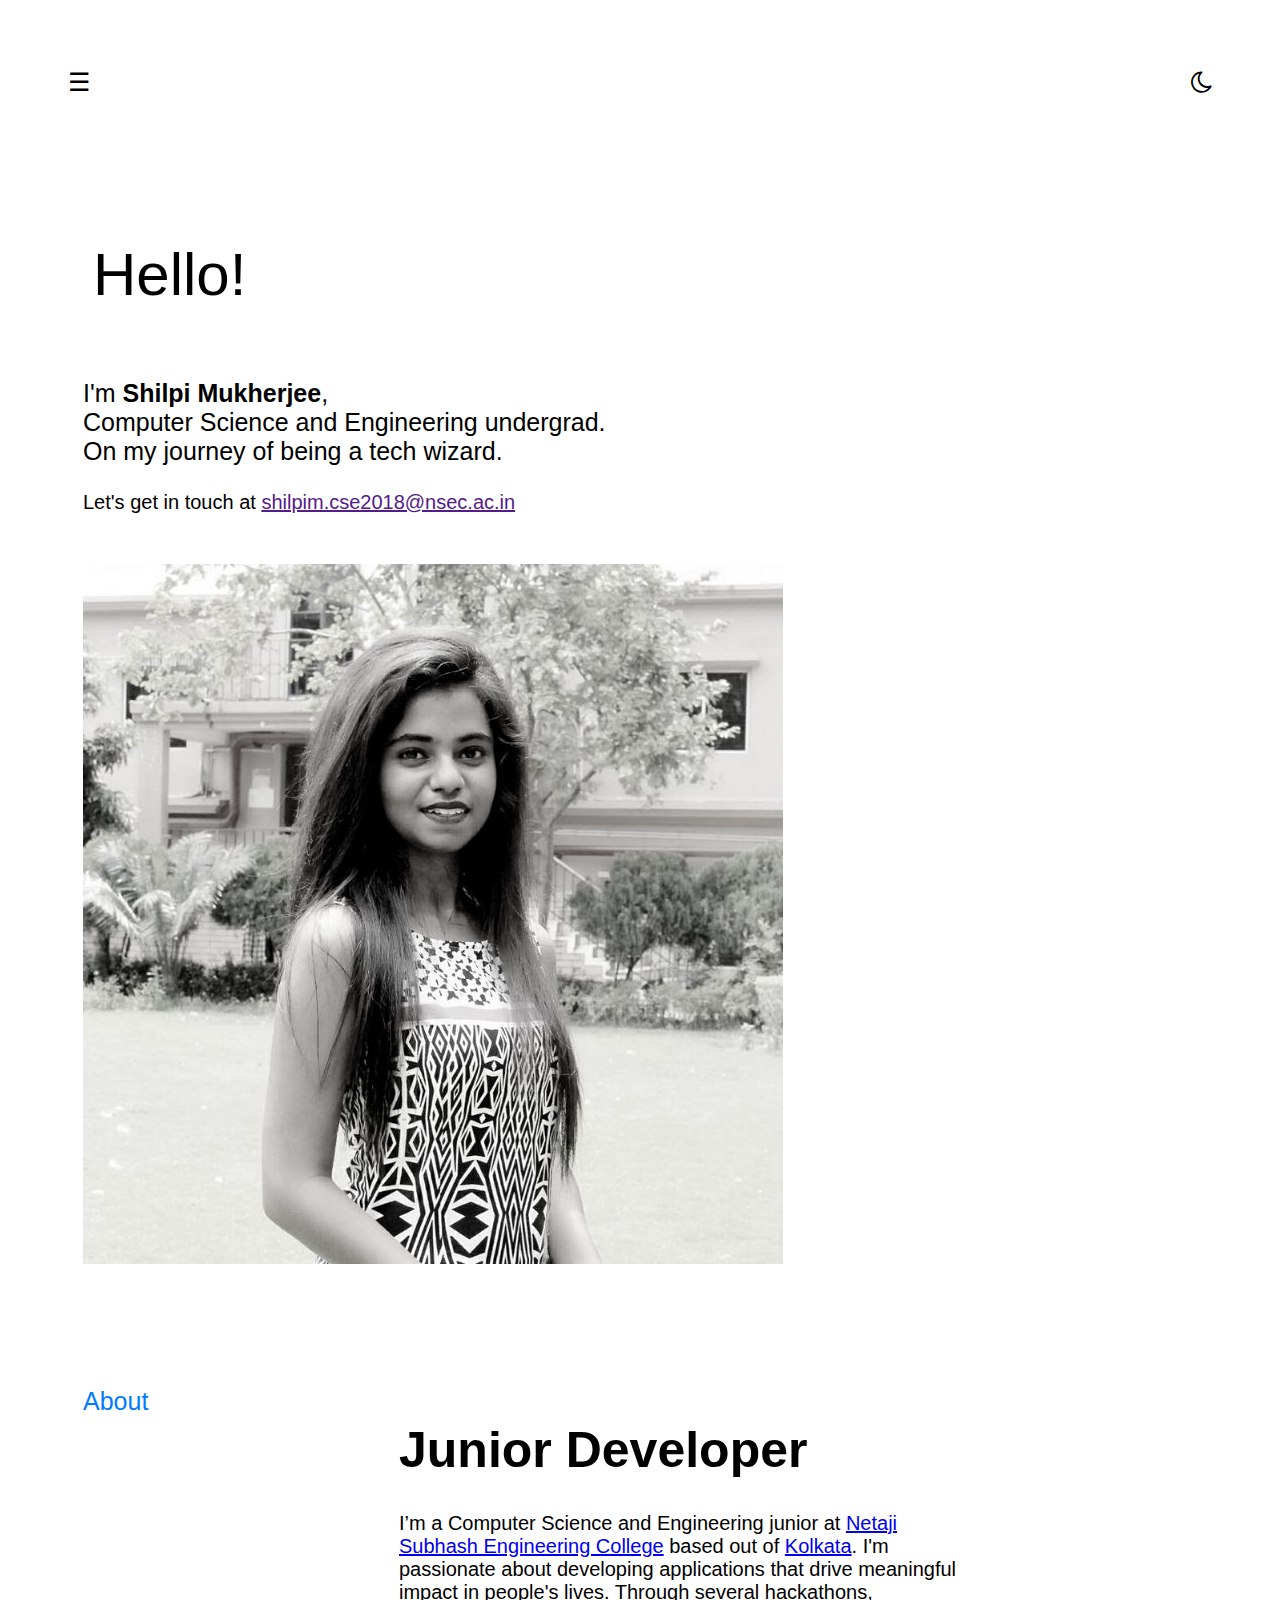
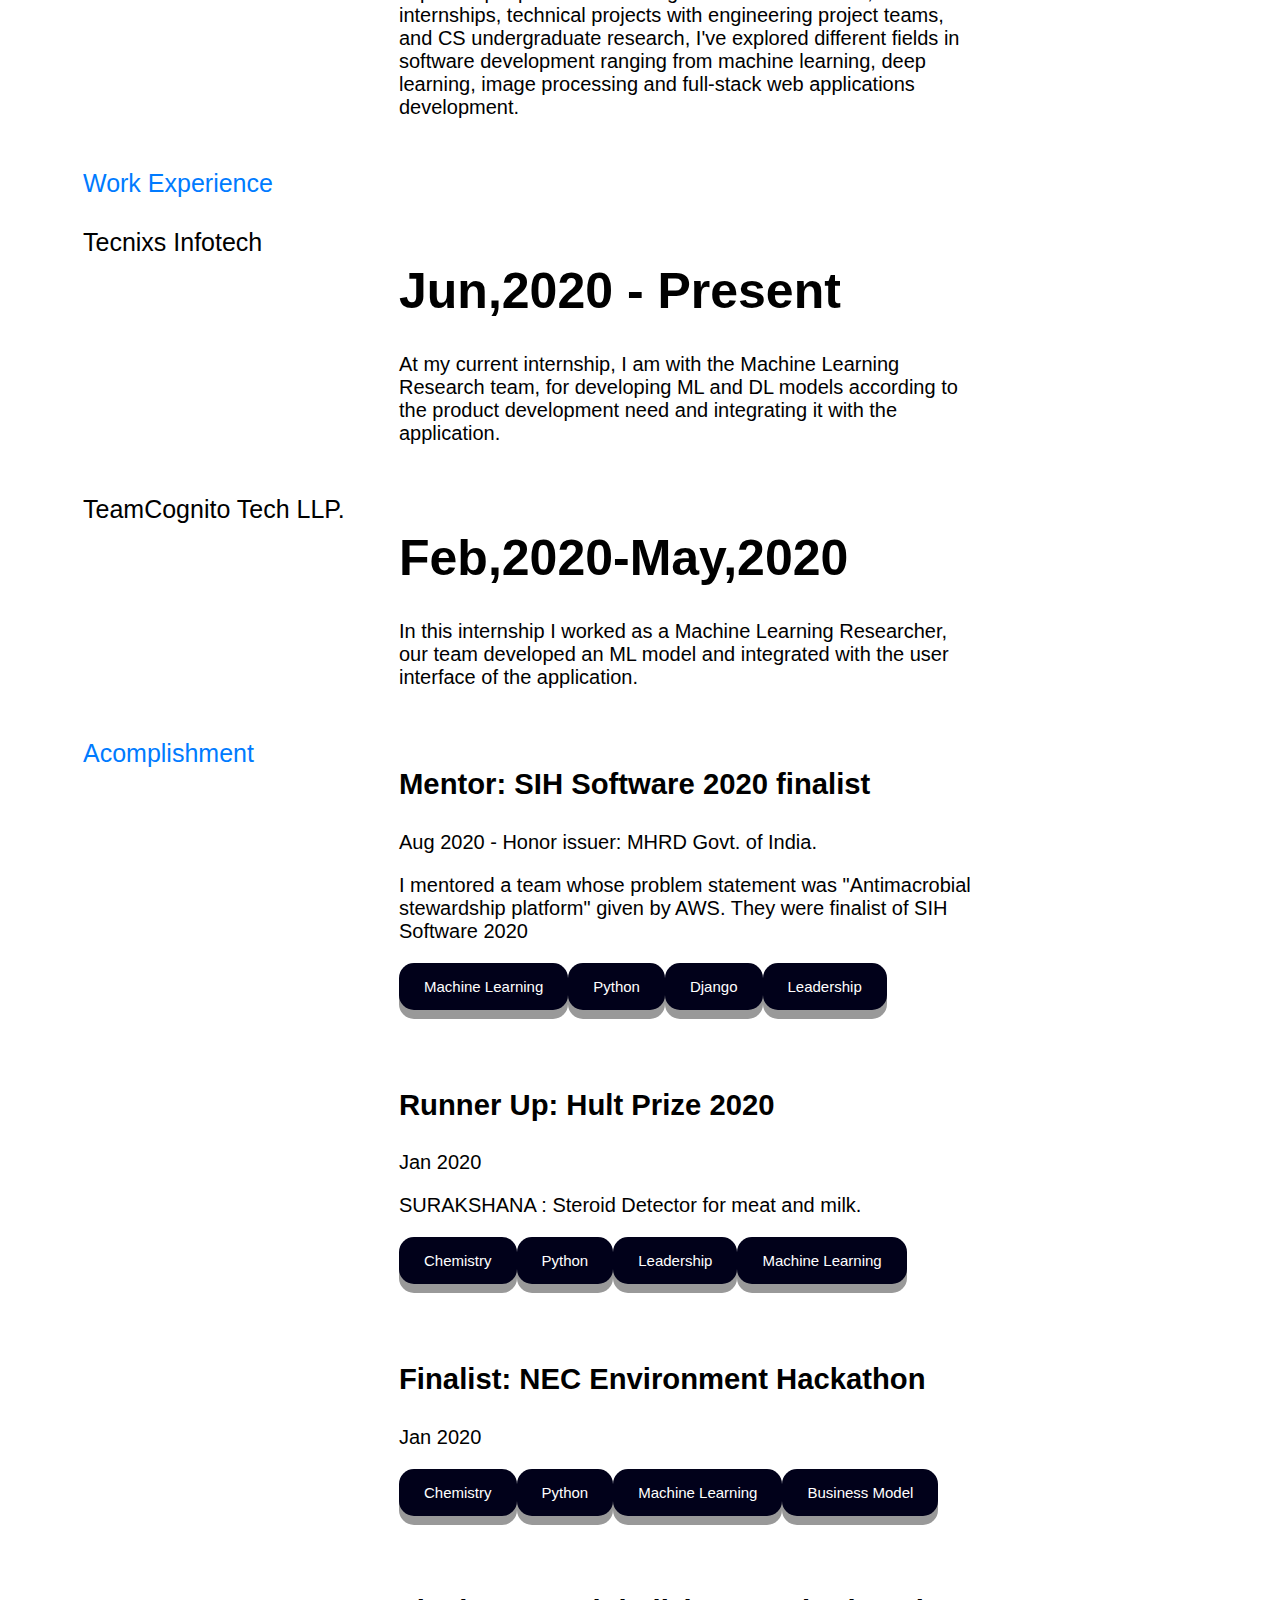
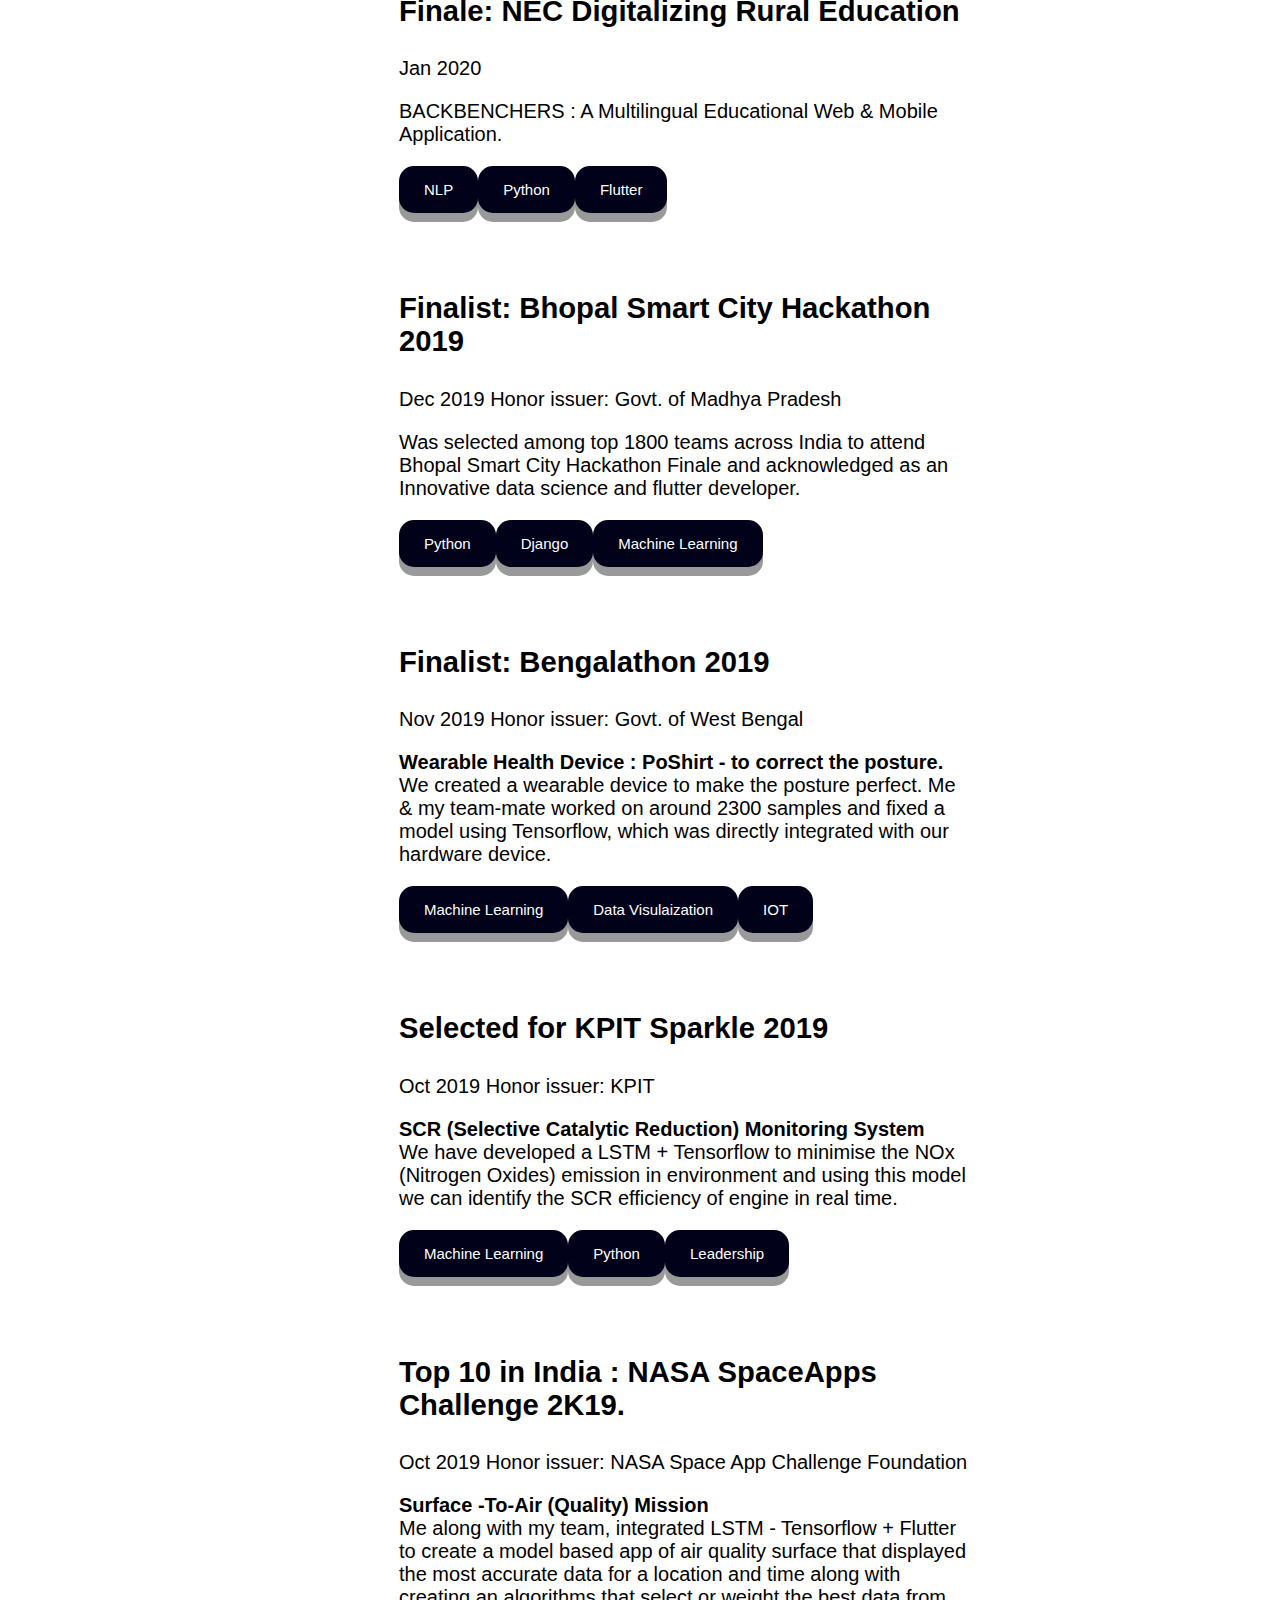
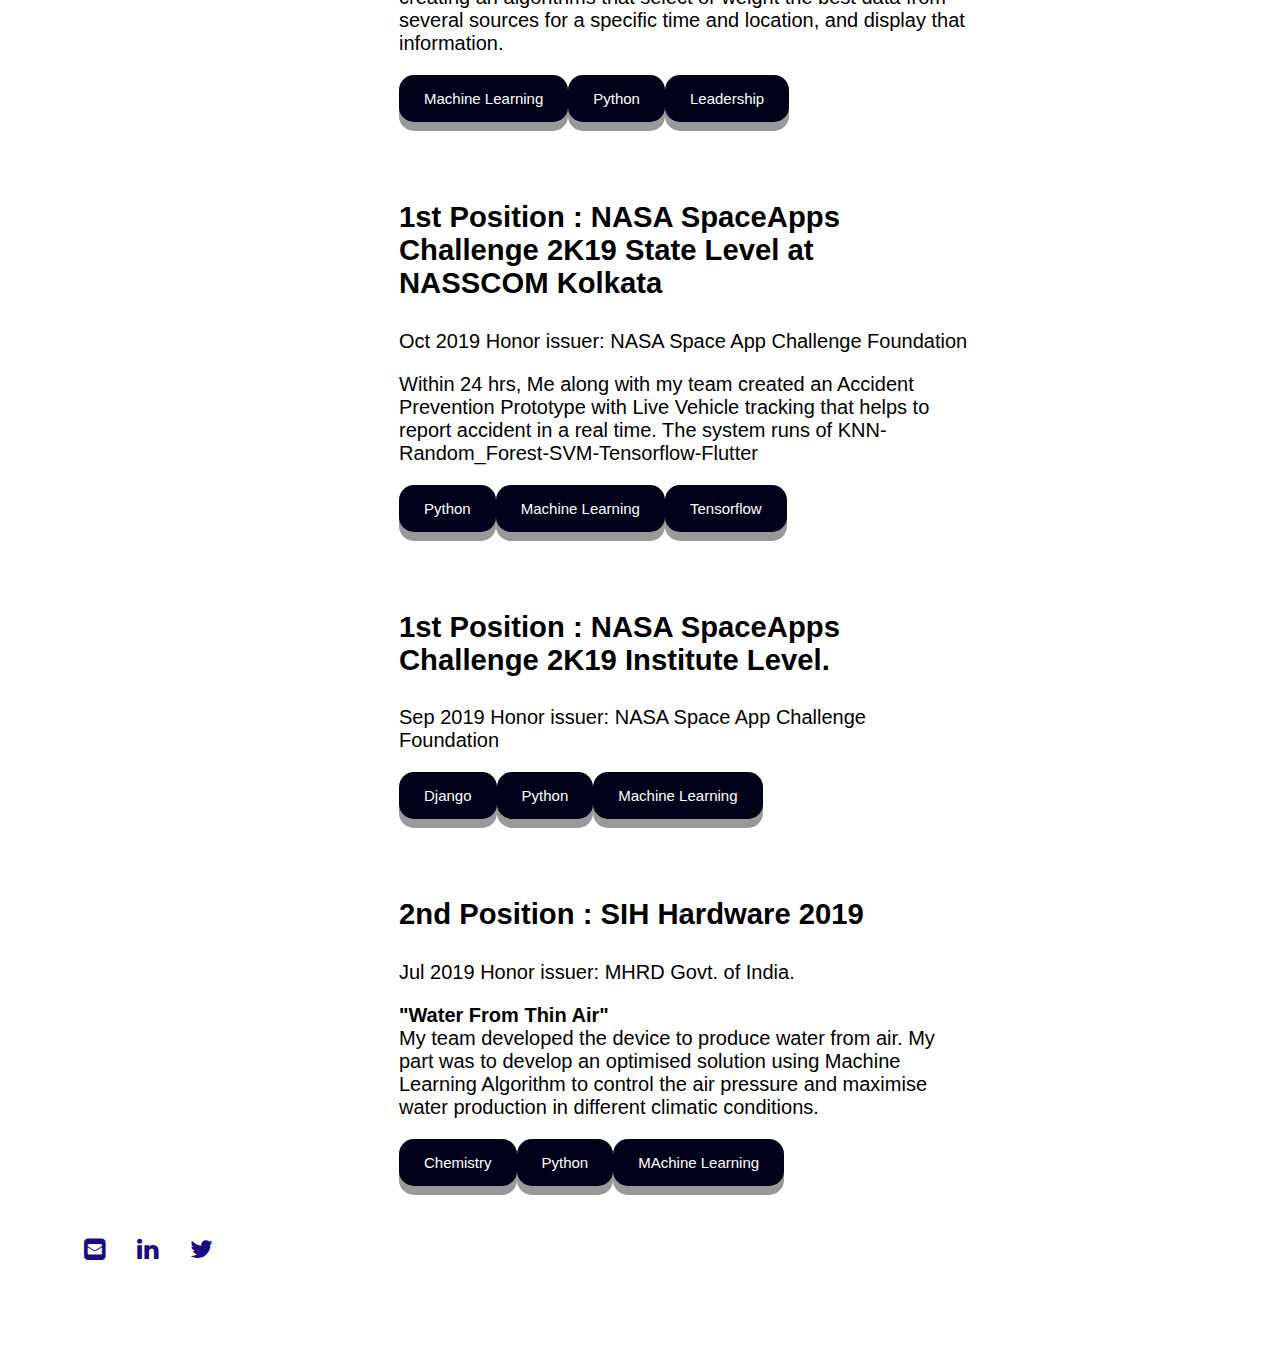
<file: index.html>
<!DOCTYPE html>
<html>

<head>
    <meta name="viewport" content="width=device-width, initial-scale=1">
    <link href="https://cdn.jsdelivr.net/npm/bootstrap@5.0.0-beta1/dist/css/bootstrap.min.css" rel="stylesheet"
        integrity="sha384-giJF6kkoqNQ00vy+HMDP7azOuL0xtbfIcaT9wjKHr8RbDVddVHyTfAAsrekwKmP1" crossorigin="anonymous">
    <!-- dark-mode -->
    <link rel="stylesheet" href="assets/css/darkmode.css">
    <!-- navbar -->
    <link rel="stylesheet" href="assets/css/navbar.css">
    <!-- grid -->
    <link rel="stylesheet" href="assets/css/grid.css">

    <!-- button -->
    <link rel="stylesheet" href="assets/css/button.css">

    <!-- header -->
    <link rel="stylesheet" href="assets/css/header.css">

     <!-- fullnav css -->
    <link rel="stylesheet" href="assets/css/fullnav.css">

    <link rel="stylesheet" href="https://cdnjs.cloudflare.com/ajax/libs/font-awesome/4.7.0/css/font-awesome.min.css">
    <!-- favicon -->
    <link rel="icon" type="image/png" sizes="32x32" href="assets/image/favicon_io(1)/android-chrome-512x512.png">
    <!-- <link rel="icon" type="image/png" sizes="16x16" href="assets/image/favicon_io/android-chrome-512x512.png"> -->


    <style>
        /* .head1{
            padding: 100px;
            padding-bottom: 300px;
        } */
        .head2{
            padding: 10px;
            font-size: 60px;
        }
        .head3{
            font-size: 25px;
        }
        p{
            font-size: 20px;
        }
        /* .headermain{
            padding: 50px;
            padding-bottom: 150px;
        } */
    </style>

    <style>
        
    </style>
    <title>the-codess</title>


</head>

<body>



    <ul>
        <!-- <li><a class="active" href="#home">Home</a></li>
    <li><a href="#news">News</a></li>
    <li><a href="#contact">Contact</a></li> -->
        <li onclick="myFunction()" style="float:right"><i class="fa fa-moon-o" aria-hidden="true"></i></li>
        <li href="#" onclick="openNav()" style="float:left">&#9776;</li>
    </ul>


    <!-- The overlay -->
    <div id="myNav" class="overlay">

        <!-- Button to close the overlay navigation -->
        <a href="javascript:void(0)" class="closebtn" onclick="closeNav()">&times;</a>
  
        <!-- Overlay content -->
        <div class="overlay-content">
          <!-- <a href="#">About</a> -->
          <a href="blog.html">Blogs</a>
          <a href="assets/resume/Resume01.pdf">Resume</a>
          <!-- <a href="#">Contact</a> -->
        </div>
  
      </div>


   
    <!-- header part -->
<br><br>
    <div class="headermain">


        <div class="row1">

            <div class="col-6">
                <p class="head2">Hello!</p>
                <!-- <p class="head3">I'm <b>Shilpi Mukherjee</b>, a Computer Science and <br>
                    Engineering undergrad. I am passionate about <br>
                    Machine Learning, Deep Learning and Image Processing.<br> 

                     On my journey of being a tech wizard.<br></p> -->
                     <p class="head3">I'm <b>Shilpi Mukherjee</b>,<br>
                        Computer Science and Engineering undergrad.<br>
                        On my journey of being a tech wizard.</p>
                
            
                <p>Let's get in touch at <a href="">shilpim.cse2018@nsec.ac.in</a></p>
            </div>
    
            <div class="col-6 right">
                <!-- <div class="aside"> -->
                <div >
                    <!-- <h2>What?</h2>
                <p>Chania is a city on the island of Crete.</p>
                <h2>Where?</h2>
                <p>Crete is a Greek island in the Mediterranean Sea.</p>
                <h2>How?</h2>
                <p>You can reach Chania airport from all over Europe.</p> -->
                    <img src="codess.jpg"
                        width="700" height="345">
                </div>
            </div>
        </div>

    </div>
   
    <br><br><br>


    <!--end header part -->


    <!-- header part -->
    <!-- <h2>Hello!</h2>
    <p>I'm Vinita Sinha, a junior at Cornell University,<br> passionate about software engineering and projects<br> that
        drive
        meaningful impac</p>

    <p>Let's get in touch at <a href="">vs339@cornell.edu.</a></p>
 -->



    <!-- end header part -->


    <!-- <div class="header">
            <h1>Chania</h1>
          </div> -->

    <!-- navbar -->

    <div class="row">
        <div class="col-3 col-s-3 menu">
            <ul>
                <li style="color: #007bff;">About</li>
                <!-- <li>The City</li> -->
                <!-- <li>The Island</li>
                <li>The Food</li> -->
            </ul>
        </div>

        <!-- end navbar -->


        <!-- about content part -->
        <div class="col-6 col-s-9">
            <h1>Junior Developer</h1>
            <p>I’m a Computer Science and Engineering junior at
                <a href="https://nsec.ac.in/">Netaji Subhash Engineering College</a> 
                based out of 
                <a href="https://www.google.com/maps/place/Kolkata,+West+Bengal/@22.6763858,88.0495338,10z/data=!3m1!4b1!4m5!3m4!1s0x39f882db4908f667:0x43e330e68f6c2cbc!8m2!3d22.572646!4d88.363895?shorturl=1">
                Kolkata</a>.
                I'm passionate about developing applications that drive meaningful impact in people's lives. Through several hackathons,
                internships, technical projects with engineering project teams,
                and CS undergraduate research, I've explored different fields in software development ranging from machine learning,
                deep learning, image processing and full-stack web applications development.

            </p>

        </div>
    </div>
    <!-- end about content part -->


    <!-- 2nd part Work Experience -->
    <div class="row">
        <div class="col-3 col-s-3 menu">
            <ul>
                <li style="color: #007bff;">Work Experience</li>
                <!-- <li>The City</li> -->
                <!-- <li>The Island</li>
                <li>The Food</li> -->
            </ul>
        </div>

        <!-- end navbar -->


        <!-- about content part -->
        <!-- <div class="col-6 col-s-9">
            <h1>Wipro <img
                    src="https://images.livemint.com/rf/Image-621x414/LiveMint/Period2/2017/05/05/Photos/Processed/wiprologo-kXmF--621x414@LiveMint.jpg"
                    height="100"></h1>
            <p>This summer, at my current internship under the YCombinator Summer Internship program at Pashi, I’m
                working on the software engineering team to build Production Tracking software for helping manufacturers
                design, operate, and optimize their production lines.
            </p>

        </div> -->
        <!--end 2nd part Work Experience -->


    </div>




    <div class="row">
        <div class="col-3 col-s-3 menu">
            <ul>
                <li>Tecnixs Infotech</li>
                <!-- <li>The City</li> -->
                <!-- <li>The Island</li>
                <li>The Food</li> -->
            </ul>
        </div>

        <!-- end navbar -->


        <!-- about content part -->
        <div class="col-6 col-s-9">
            <h1> Jun,2020 - Present  </h1>
            <p> At my current internship, I am with the Machine Learning Research team, for developing ML and DL models according to the 
                product development need and integrating it with the application. 

            </p>


        </div>
    </div>

    <!-- 2nd grid -->
    <div class="row">
        <div class="col-3 col-s-3 menu">
            <ul>
                <li>TeamCognito Tech LLP.</li>
                <!-- <li>The City</li> -->
                <!-- <li>The Island</li>
                <li>The Food</li> -->
            </ul>
        </div>

        <!-- end navbar -->


        <!-- about content part -->
        <div class="col-6 col-s-9">
            <h1>Feb,2020-May,2020 </h1>
            <p>In this internship I worked as a Machine Learning Researcher, our team developed an 
             ML model and integrated with the user interface of the application.
            </p>


        </div>
    </div>




<!-- EDUCATION START -->

<!-- copy from edu.html -->

<!-- EDUCATION END -->


    <!-- 5th grid -->
    <div class="row">
        <div class="col-3 col-s-3 menu">
            <ul>
                <li style="color: #007bff;">Acomplishment
                </li>
                <!-- <li>The City</li> -->
                <!-- <li>The Island</li>
                <li>The Food</li> -->
            </ul>
        </div>

        <!-- end navbar -->


        <!-- about content part -->
        <div class="col-6 col-s-9">
            <h3>Mentor: SIH Software 2020 finalist
            </h3>
            <p>Aug 2020 - Honor issuer: MHRD Govt. of India.</p>
            <!-- <p style="font-size: large;">Software Engineering Team (Android Development)</p> -->
            <p>I mentored a team whose problem statement was "Antimacrobial stewardship platform" given by AWS. 
                They were finalist of SIH Software 2020
            </p>
            <p><button class="button">Machine Learning</button><button class="button">Python</button><button
                    class="button">Django</button><button class="button">Leadership</button></p>


        </div>

    </div>



    <!-- 6th grid -->
    <div class="row">
        <div class="col-3 col-s-3 menu">
            <ul>
                <!-- <li>Education
                    </li> -->
                <!-- <li>The City</li> -->
                <!-- <li>The Island</li>
                    <li>The Food</li> -->
            </ul>
        </div>

        <!-- end navbar -->


        <!-- about content part -->
        <div class="col-6 col-s-9">
            <h3>Runner Up: Hult Prize 2020

            </h3>
            <p>Jan 2020</p>
            <!-- <p style="font-size: large;">Software Engineering Team (Android Development)</p> -->
            <p>SURAKSHANA : Steroid Detector for meat and milk.
                
            </p>
            <p><button class="button">Chemistry</button><button class="button">Python</button><button
                    class="button">Leadership</button><button class="button">Machine Learning</button></p>


        </div>

    </div>
    <div class="row">
        <div class="col-3 col-s-3 menu">
            <ul>
                <!-- <li>Education
                    </li> -->
                <!-- <li>The City</li> -->
                <!-- <li>The Island</li>
                    <li>The Food</li> -->
            </ul>
        </div>

        <!-- end navbar -->


        <!-- about content part -->
        <div class="col-6 col-s-9">
            <h3>Finalist: NEC Environment Hackathon

            </h3>
            <p>Jan 2020</p>
            <!-- <p style="font-size: large;">Software Engineering Team (Android Development)</p> -->
            <p>
                
            </p>
            <p><button class="button">Chemistry</button><button class="button">Python</button><button
                    class="button">Machine Learning</button><button class="button">Business Model</button></p>


        </div>

    </div>

    <div class="row">
        <div class="col-3 col-s-3 menu">
            <ul>
                <!-- <li>Education
                    </li> -->
                <!-- <li>The City</li> -->
                <!-- <li>The Island</li>
                    <li>The Food</li> -->
            </ul>
        </div>

        <!-- end navbar -->


        <!-- about content part -->
        <div class="col-6 col-s-9">
            <h3>Finale: NEC Digitalizing Rural Education

            </h3>
            <p>Jan 2020</p>
            <!-- <p style="font-size: large;">Software Engineering Team (Android Development)</p> -->
            <p>BACKBENCHERS : A Multilingual Educational Web & Mobile Application.
                
            </p>
            <p><button class="button">NLP</button><button class="button">Python</button><button
                    class="button">Flutter</button></p>


        </div>

       
        <div class="row">
            <div class="col-3 col-s-3 menu">
                <ul>
                    <!-- <li>Education
                        </li> -->
                    <!-- <li>The City</li> -->
                    <!-- <li>The Island</li>
                        <li>The Food</li> -->
                </ul>
            </div>
    
            <!-- end navbar -->
    
    
            <!-- about content part -->
            <div class="col-6 col-s-9">
                <h3>Finalist: Bhopal Smart City Hackathon 2019
    
                </h3>
                <p>Dec 2019  Honor issuer: Govt. of Madhya Pradesh
    
                </p>
                <!-- <p style="font-size: large;">Software Engineering Team (Android Development)</p> -->
                <p>Was selected among top 1800 teams across India to attend Bhopal Smart City Hackathon Finale and acknowledged as an Innovative data science and flutter developer.
                    
                </p>
                <p><button class="button">Python</button><button class="button">Django</button><button
                        class="button">Machine Learning</button></p>
    
    
            </div>
    
        </div>

        <div class="row">
            <div class="col-3 col-s-3 menu">
                <ul>
                    <!-- <li>Education
                        </li> -->
                    <!-- <li>The City</li> -->
                    <!-- <li>The Island</li>
                        <li>The Food</li> -->
                </ul>
            </div>
    
            <!-- end navbar -->
    
    
            <!-- about content part -->
            <div class="col-6 col-s-9">
                <h3>Finalist: Bengalathon 2019    
                </h3>
                <p>Nov 2019  Honor issuer: Govt. of West Bengal
    
                </p>
                <!-- <p style="font-size: large;">Software Engineering Team (Android Development)</p> -->
                <p><b>Wearable Health Device : PoShirt - to correct the posture.</b><br>
                We created a wearable device to make the posture perfect. Me & my team-mate worked on around 2300 samples and fixed a model using Tensorflow, which was directly integrated with our hardware device. 
                </p>
                <p><button class="button">Machine Learning</button><button class="button">Data Visulaization</button><button
                        class="button">IOT</button></p>
    
    
            </div>
    
        </div>

        
    
        </div>
        <div class="row">
            <div class="col-3 col-s-3 menu">
                <ul>
                    <!-- <li>Education
                        </li> -->
                    <!-- <li>The City</li> -->
                    <!-- <li>The Island</li>
                        <li>The Food</li> -->
                </ul>
            </div>
    
            <!-- end navbar -->
    
    
            <!-- about content part -->
            <div class="col-6 col-s-9">
                <h3>Selected for KPIT Sparkle 2019
    
                </h3>
                <p>Oct 2019  Honor issuer: KPIT
    
                </p>
                <!-- <p style="font-size: large;">Software Engineering Team (Android Development)</p> -->
                <p><b>SCR (Selective Catalytic Reduction) Monitoring System</b> <br>
                We have developed a LSTM + Tensorflow to minimise the NOx (Nitrogen Oxides) emission in environment and using this model we can identify the SCR efficiency of engine in real time. 
                </p>
                <p><button class="button">Machine Learning</button><button class="button">Python</button><button
                        class="button">Leadership</button></p>
    
    
            </div>
    
        </div>
        <div class="row">
            <div class="col-3 col-s-3 menu">
                <ul>
                    <!-- <li>Education
                        </li> -->
                    <!-- <li>The City</li> -->
                    <!-- <li>The Island</li>
                        <li>The Food</li> -->
                </ul>
            </div>
    
            <!-- end navbar -->
    
    
            <!-- about content part -->
            <div class="col-6 col-s-9">
                <h3>Top 10 in India : NASA SpaceApps Challenge 2K19.
    
                </h3>
                <p>Oct 2019  Honor issuer: NASA Space App Challenge Foundation
    
                </p>
                <!-- <p style="font-size: large;">Software Engineering Team (Android Development)</p> -->
                <p><b>Surface -To-Air (Quality) Mission</b><br>
                    Me along with my team, integrated LSTM - Tensorflow + Flutter to create a model based app of air quality surface that displayed the most accurate data for a location and time along with creating an algorithms that select or weight the best data from several sources for a specific time and location, and display that information. 
                </p>
                <p><button class="button">Machine Learning</button><button class="button">Python</button><button
                        class="button">Leadership</button></p>
    
    
            </div>
            <div class="row">
                <div class="col-3 col-s-3 menu">
                    <ul>
                        <!-- <li>Education
                            </li> -->
                        <!-- <li>The City</li> -->
                        <!-- <li>The Island</li>
                            <li>The Food</li> -->
                    </ul>
                </div>
        
                <!-- end navbar -->
        
        
                <!-- about content part -->
                <div class="col-6 col-s-9">
                    <h3>1st Position : NASA SpaceApps Challenge 2K19 State Level at NASSCOM Kolkata
        
                    </h3>
                    <p>Oct 2019  Honor issuer: NASA Space App Challenge Foundation
        
                    </p>
                    <!-- <p style="font-size: large;">Software Engineering Team (Android Development)</p> -->
                    <p>Within 24 hrs, Me along with my team created an Accident Prevention Prototype with Live Vehicle tracking that helps to report accident in a real time.
                        The system runs of KNN-Random_Forest-SVM-Tensorflow-Flutter 
                    </p>
                    <p><button class="button">Python</button><button class="button">Machine Learning</button><button
                            class="button">Tensorflow</button></p>
        
        
                </div>
    
        </div>
        <div class="row">
            <div class="col-3 col-s-3 menu">
                <ul>
                    <!-- <li>Education
                        </li> -->
                    <!-- <li>The City</li> -->
                    <!-- <li>The Island</li>
                        <li>The Food</li> -->
                </ul>
            </div>
    
            <!-- end navbar -->
    
    
            <!-- about content part -->
            <div class="col-6 col-s-9">
                <h3>1st Position : NASA SpaceApps Challenge 2K19 Institute Level.
    
                </h3>
                <p>Sep 2019  Honor issuer: NASA Space App Challenge Foundation
    
                </p>
                <!-- <p style="font-size: large;">Software Engineering Team (Android Development)</p> -->
                <!-- <p>Was selected among top 1800 teams across India to attend Bhopal Smart City Hackathon Finale and acknowledged as an Innovative data science and flutter developer. -->
                    
                </p>
                <p><button class="button">Django</button><button class="button">Python</button><button
                        class="button">Machine Learning</button></p>
    
    
            </div>
    
        </div>
        <div class="row">
            <div class="col-3 col-s-3 menu">
                <ul>
                    <!-- <li>Education
                        </li> -->
                    <!-- <li>The City</li> -->
                    <!-- <li>The Island</li>
                        <li>The Food</li> -->
                </ul>
            </div>
    
            <!-- end navbar -->
    
    
            <!-- about content part -->
            <div class="col-6 col-s-9">
                <h3>2nd Position : SIH Hardware 2019
    
                </h3>
                <p>Jul 2019  Honor issuer: MHRD Govt. of India.
    
                </p>
                <!-- <p style="font-size: large;">Software Engineering Team (Android Development)</p> -->
                <p><b>"Water From Thin Air"</b><br>
                    My team developed the device to produce water from air. My part was to develop an optimised solution using Machine Learning Algorithm to control the air pressure and maximise water production in different climatic conditions.                    
                </p>
                <p><button class="button">Chemistry</button><button class="button">Python</button><button
                        class="button">MAchine Learning</button></p>
    
    
            </div>
    
        </div>

    </div>
    <!-- footer nav -->
    <ul>
        <!-- <li><a class="active" href="#home">Home</a></li> -->
        <li><a href="mailto:shilpimukherjee72@example.com">
            <i class="fa fa-envelope-square" aria-hidden="true"></i>
        </a></li>
        <li><a href="https://www.linkedin.com/in/the-codess/">
            <i class="fa fa-linkedin" aria-hidden="true"></i>
        </a></li>
        <li><a href="https://twitter.com/the__codess">
             <i class="fa fa-twitter" aria-hidden="true"></i>
        </a></li></i>
        </a></li>
        <!-- <li onclick="myFunction()" style="float:right">Dark Mode</li> -->
    </ul>


    <!-- end about content part -->

    <!-- <div class="footer">
            <p>Resize the browser window to see how the content respond to the resizing.</p>
          </div> -->

    <script>
        //dark mode 
        function myFunction() {
            var element = document.body;
            element.classList.toggle("dark-mode");
        }
    </script>

 <!-- fullnav js -->

 <script src="assets/js/fullnav.js"></script>

</body>

</html>
</file>
<file: blog.html>
<!DOCTYPE html>
<html>

<head>
    <title>the-codess</title>
</head>
<body style="background-color: black;">
    
    
<center><p style="font-style: oblique; color: white; font-size: xx-large;">COMING SOON</p></center>

    
</body>
</file>
<file: assets/css/darkmode.css>
/* dark mode option */
    body {
        padding: 60px;
        background-color: white;
        color: black;
        font-size: 25px;
    }

    .dark-mode {
        background-color: black;
        color: white;
    }
</file>
<file: assets/css/navbar.css>
/* navbar */
  ul {
    list-style-type: none;
    margin: 0;
    padding: 0;
    overflow: hidden;
    /* background-color: #333; */
}

li {
    float: left;
    /* border-right:1px solid #bbb; */
}

li:last-child {
    border-right: none;
}

li a {
    display: block;
    color: rgb(25, 12, 129);
    text-align: center;
    padding: 14px 16px;
    text-decoration: none;
}

li a:hover:not(.active) {
    background-color: #111;
}

/* .active {
background-color: #4CAF50;
} */
</file>
<file: assets/css/grid.css>
/* content grid */
    /* * {
        box-sizing: border-box;
    } */

    img {
        width: auto;
        height: auto;
    }

    .row:after {
        content: "";
        clear: both;
        display: table;
    }

    [class*="col-"] {
        float: left;
        padding: 15px;
        width: 100%;
    }

    @media only screen and (min-width: 600px) {
        .col-s-1 {
            width: 8.33%;
        }

        .col-s-2 {
            width: 16.66%;
        }

        .col-s-3 {
            width: 25%;
        }

        .col-s-4 {
            width: 33.33%;
        }

        .col-s-5 {
            width: 41.66%;
        }

        .col-s-6 {
            width: 50%;
        }

        .col-s-7 {
            width: 58.33%;
        }

        .col-s-8 {
            width: 66.66%;
        }

        .col-s-9 {
            width: 75%;
        }

        .col-s-10 {
            width: 83.33%;
        }

        .col-s-11 {
            width: 91.66%;
        }

        .col-s-12 {
            width: 100%;
        }
    }

    @media only screen and (min-width: 768px) {
        .col-1 {
            width: 8.33%;
        }

        .col-2 {
            width: 16.66%;
        }

        .col-3 {
            width: 25%;
        }

        .col-4 {
            width: 33.33%;
        }

        .col-5 {
            width: 41.66%;
        }

        .col-6 {
            width: 50%;
        }

        .col-7 {
            width: 58.33%;
        }

        .col-8 {
            width: 66.66%;
        }

        .col-9 {
            width: 75%;
        }

        .col-10 {
            width: 83.33%;
        }

        .col-11 {
            width: 91.66%;
        }

        .col-12 {
            width: 100%;
        }
    }

    html {
        font-family: "Lucida Sans", sans-serif;
    }

    /* .header {
        background-color: #9933cc;
        color: #ffffff;
        padding: 15px;
    } */

    .menu ul {
        list-style-type: none;
        margin: 0;
        padding: 0;
    }

    /* .menu li {
        padding: 8px;
        margin-bottom: 7px;
        background-color: #33b5e5;
        color: #ffffff;
        box-shadow: 0 1px 3px rgba(0, 0, 0, 0.12), 0 1px 2px rgba(0, 0, 0, 0.24);
    } */

    .menu li:hover {
        background-color: #4f6870;
    }

    /* .aside {
        background-color: #33b5e5;
        padding: 15px;
        color: #ffffff;
        text-align: center;
        font-size: 14px;
        box-shadow: 0 1px 3px rgba(0, 0, 0, 0.12), 0 1px 2px rgba(0, 0, 0, 0.24);
    } */
/* 
    .footer {
        background-color: #0099cc;
        color: #ffffff;
        text-align: center;
        font-size: 12px;
        padding: 15px;
    } */
</file>
<file: assets/css/button.css>
.button {
    padding: 15px 25px;
    font-size: 15px;
    text-align: center;
    cursor: pointer;
    outline: none;
    color: #fff;
    background-color: #01011a;
    border: none;
    border-radius: 15px;
    box-shadow: 0 9px #999;
  }
  
  .button:hover {background-color: #477797}
  
  .button:active {
    background-color: #477797;
    box-shadow: 0 5px #666;
    transform: translateY(4px);
  }
</file>
<file: assets/css/header.css>
/* * {
            box-sizing: border-box;
        } */

        .row1::after {
            content: "";
            clear: both;
            display: block;
        }

        [class*="col-"] {
            float: left;
            padding: 15px;
        }

        html {
            font-family: "Lucida Sans", sans-serif;
        }

        /* .header {
            background-color: #9933cc;
            color: #ffffff;
            padding: 15px;
        } */

        .menu ul {
            list-style-type: none;
            margin: 0;
            padding: 0;
        }

        /* .menu li {
            padding: 8px;
            margin-bottom: 7px;
            background-color: #33b5e5;
            color: #ffffff;
            box-shadow: 0 1px 3px rgba(0, 0, 0, 0.12), 0 1px 2px rgba(0, 0, 0, 0.24);
        } */

        /* .menu li:hover {
            background-color: #0099cc;
        } */

        .aside {
            /* background-color: #33b5e5; */
            padding: 15px;
            /* color: #ffffff; */
            text-align: center;
            font-size: 14px;
            box-shadow: 0 1px 3px rgba(0, 0, 0, 0.12), 0 1px 2px rgba(0, 0, 0, 0.24);
        }

        /*     
    .footer {
      background-color: #0099cc;
      color: #ffffff;
      text-align: center;
      font-size: 12px;
      padding: 15px;
    } */

        /* For desktop: */
        .col-1 {
            width: 8.33%;
        }

        .col-2 {
            width: 16.66%;
        }

        .col-3 {
            width: 25%;
        }

        .col-4 {
            width: 33.33%;
        }

        .col-5 {
            width: 41.66%;
        }

        .col-6 {
            width: 50%;
        }

        .col-7 {
            width: 58.33%;
        }

        .col-8 {
            width: 66.66%;
        }

        .col-9 {
            width: 75%;
        }

        .col-10 {
            width: 83.33%;
        }

        .col-11 {
            width: 91.66%;
        }

        .col-12 {
            width: 100%;
        }

        @media only screen and (max-width: 768px) {

            /* For mobile phones: */
            [class*="col-"] {
                width: 100%;
            }
        }
</file>
<file: assets/css/fullnav.css>
/* The Overlay (background) */
   .overlay {
    /* Height & width depends on how you want to reveal the overlay (see JS below) */   
    height: 100%;
    width: 0;
    position: fixed; /* Stay in place */
    z-index: 1; /* Sit on top */
    left: 0;
    top: 0;
    background-color: rgb(0,0,0); /* Black fallback color */
    background-color: rgba(0,0,0, 0.9); /* Black w/opacity */
    overflow-x: hidden; /* Disable horizontal scroll */
    transition: 0.5s; /* 0.5 second transition effect to slide in or slide down the overlay (height or width, depending on reveal) */
  }
  
  /* Position the content inside the overlay */
  .overlay-content {
    position: relative;
    top: 25%; /* 25% from the top */
    width: 100%; /* 100% width */
    text-align: center; /* Centered text/links */
    margin-top: 30px; /* 30px top margin to avoid conflict with the close button on smaller screens */
  }
  
  /* The navigation links inside the overlay */
  .overlay a {
    padding: 8px;
    text-decoration: none;
    font-size: 36px;
    color: #818181;
    display: block; /* Display block instead of inline */
    transition: 0.3s; /* Transition effects on hover (color) */
  }
  
  /* When you mouse over the navigation links, change their color */
  .overlay a:hover, .overlay a:focus {
    color: #f1f1f1;
  }
  
  /* Position the close button (top right corner) */
  .overlay .closebtn {
    position: absolute;
    top: 20px;
    right: 45px;
    font-size: 60px;
  }
  
  /* When the height of the screen is less than 450 pixels, change the font-size of the links and position the close button again, so they don't overlap */
  @media screen and (max-height: 450px) {
    .overlay a {font-size: 20px}
    .overlay .closebtn {
      font-size: 40px;
      top: 15px;
      right: 35px;
    }
  }
</file>
